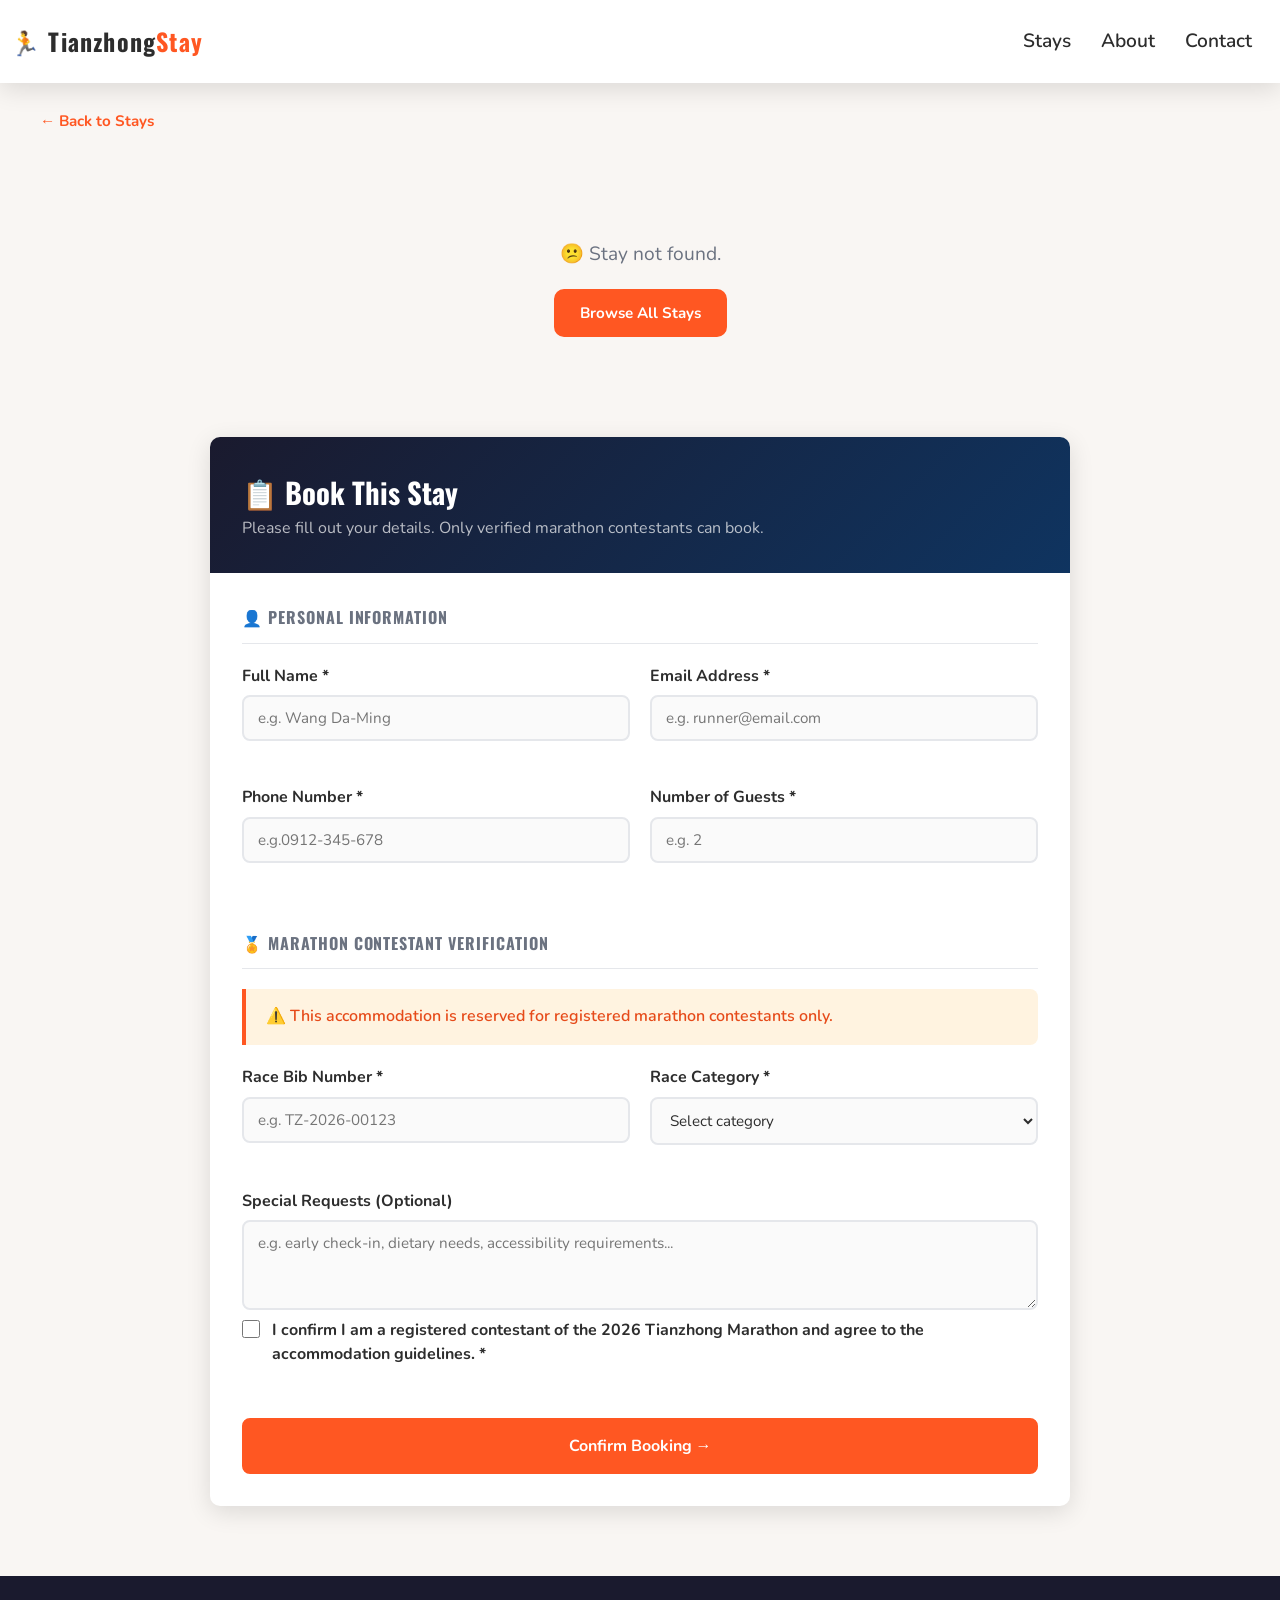
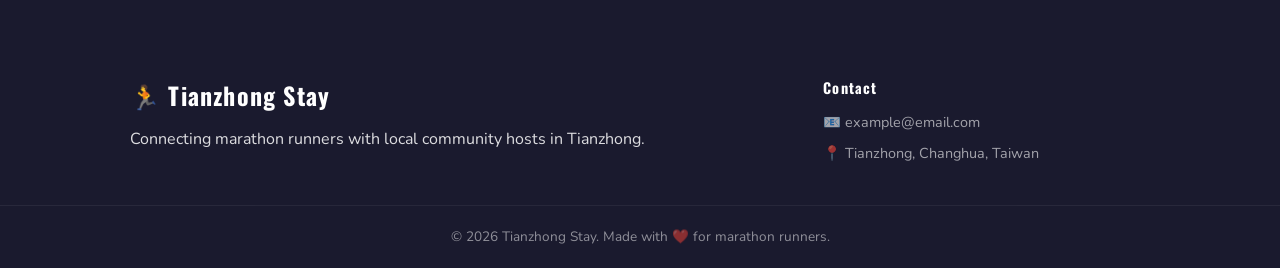
<file: detail.html>
<!DOCTYPE html>
<html lang="en">
<head>
    <meta charset="UTF-8">
    <meta name="viewport" content="width=device-width, initial-scale=1.0">
    <link rel="stylesheet" href="./css/style.css">
    <script src="./js/script.js" defer></script>
    <title>Stay Details</title>
</head>
<body class="detail-page">
        <header>
      <a href="index.html" class="logo">
        <span class="logo-icon">🏃</span>
        <span>Tianzhong<strong>Stay</strong></span>
      </a>
      <div class="navbar">
        <a href="stays.html">Stays</a>
        <a href="index.html#about">About</a>
        <a href="index.html#contact">Contact</a>
      </div>
      <button class="hamburger" id="hamburger" aria-label="Toggle menu">
        <span></span><span></span><span></span>
      </button>
    </header>
    <!-- MOBILE NAV -->
    <div class="mobile-nav" id="mobileNav">
      <a href="stays.html">Stays</a>
      <a href="index.html#about">About</a>
      <a href="index.html#contact">Contact</a>
    </div>
    <!-- BACK BUTTON-->
    <div class="back-bar">
        <button class="btn-back" onclick="goBack()">← Back to Stays</button>
    </div>
    <!-- DETAIL CONTENT -->
    <main class="detail-main">
        <div id="detail-container"></div>
     <!-- =============================================
             BOOKING SECTION
    ============================================= -->
    <div id="booking-section" class="booking-section">
        <div class="booking-card">
            <div class="booking-header">
                <h2>📋 Book This Stay</h2>
                <p>Please fill out your details. Only verified marathon contestants can book.</p>
            </div>
            <form id="bookingForm" novalidate>
                <div class="form-section-title">👤 Personal Information</div>
                    <div class="form-row">
                        <div class="form-group">
                            <label for="fullName">Full Name *</label>
                            <input type="text" id="fullName" placeholder="e.g. Wang Da-Ming" required>
                            <span class="error-msg" id="fullNameError"></span>
                        </div>
                        <div class="form-group">
                            <label for="email">Email Address *</label>
                            <input type="email" id="email" placeholder="e.g. runner@email.com" required>
                            <span class="error-msg" id="emailError"></span>
                        </div>
                    </div>
                    <div class="form-row">
                        <div class="form-group">
                            <label for="phone">Phone Number *</label> 
                            <input type="tel" id="phone" placeholder="e.g.0912-345-678" required>
                            <span class="error-msg" id="phoneError"></span> 
                        </div>
                        <div class="form-group">
                            <label for="guests">Number of Guests *</label> 
                            <input type="number" id="guests" placeholder="e.g. 2" min="1" required>
                            <span class="error-msg" id="guestsError"></span> 
                        </div>   
                    </div>
                    <div class="form-section-title">🏅 Marathon Contestant Verification</div>
                        <p class="form-note">⚠️ This accommodation is reserved for registered marathon contestants only.</p>
                        <div class="form-row">
                            <div class="form-group">
                                <label for="bibNumber">Race Bib Number *</label>
                                <input type="text" id="bibNumber" placeholder="e.g. TZ-2026-00123" required>
                                <span class="error-msg" id="bibNumberError"></span>
                            </div>
                            <div class="form-group">
                            <label for="raceCategory">Race Category *</label>
                            <select id="raceCategory" required>
                                <option value="">Select category</option>
                                <option value="full">Full Marathon (42km)</option>
                                <option value="half">Half Marathon (21km)</option>
                                <option value="10k">10K Run</option>
                                <option value="fun">Fun Run (5K)</option>
                            </select>
                            <span class="error-msg" id="raceCategoryError"></span>
                        </div>
                    </div>
                    <div class="form-group full-width">
                        <label for="specialRequests">Special Requests (Optional)</label>
                        <textarea id="specialRequests" rows="3" placeholder="e.g. early check-in, dietary needs, accessibility requirements..."></textarea>
                    </div>
                    <div class="form-group full-width checkbox-group">
                        <label class="checkbox-label">
                            <input type="checkbox" id="agreeTerms" required>
                            <span>I confirm I am a registered contestant of the 2026 Tianzhong Marathon and agree to the accommodation guidelines. *</span>
                        </label>
                        <span class="error-msg" id="agreeTermsError"></span>
                    </div>
                    <button type="submit" class="btn btn-primary btn-submit">Confirm Booking →</button>
            </form>
        </div>
    </div>
    </main>
    <!-- =============================================
         SUCCESS MODAL
      ============================================= -->
      <div class="modal-overlay" id="successModal" style="display:none">
        <div class="modal">
            <div class="modal-icon">🎉</div>
            <h3>Booking Request Sent!</h3>
            <p>
                Thank you,<strong id="confirmedName"></strong>! Your booking request for
                <strong id="confirmedStay"></strong> has been received.
            </p>
            <p class="modal-note">We will verify your bib number <strong id="confirmedBib"></strong> and send a confirmation to your email within 24 hours.</p>

            </p>
            <button class="btn btn-primary"onclick="location.href='stays.html'">Browse More Stays</button>
        </div>
      </div>     
    <!-- FOOTER -->
    <footer id="contact">
      <div class="footer-inner">
        <div class="footer-brand">
          <div class="logo">
            <span class="logo-icon">🏃</span>
            <span>Tianzhong Stay</span>
          </div>
          <p>
            Connecting marathon runners with local community hosts in Tianzhong.
          </p>
        </div>
        <div class="footer-contact">
          <h4>Contact</h4>
          <p>📧 example@email.com</p>
          <p>📍 Tianzhong, Changhua, Taiwan</p>
        </div>
      </div>
      <div class="footer-bottom">
        <p>© 2026 Tianzhong Stay. Made with ❤️ for marathon runners.</p>
      </div>
    </footer>
</body>
</html></content>
</file>
<file: css/style.css>
@import url("https://fonts.googleapis.com/css2?family=Nunito:ital,wght@0,200..1000;1,200..1000&family=Oswald:wght@200..700&display=swap");

:root {
  --primary: #ff5722; /* energetic orange – the main brand color */
  --primary-dark: #e64a19;
  --primary-light: #fbe9e7;
  --accent: #00c853; /* healthy green accent */
  --accent-dark: #00a843;
  --accent-light: #e8f5e9;
  --dark: #1a1a2e;
  --text: #2d2d2d;
  --text-muted: #6b7280;
  --bg: #f9f6f3;
  --white: #ffffff;
  --border: #e5e7eb;
  --font-body: "Nunito", sans-serif;
  --font-display: "Oswald", sans-serif;
  --shadow-sm: 0 2px 8px rgba(0, 0, 0, 0.08);
  --shadow-md: 0 6px 24px rgba(0, 0, 0, 0.12);
  --shadow-lg: 0 16px 48px rgba(0, 0, 0, 0.15);
}
*,
*::before,
*::after {
  margin: 0;
  padding: 0;
  box-sizing: border-box;
}

body {
  font-family: var(--font-body);
  background-color: var(--bg);
  color: var(--text);
  line-height: 1.6;
}

a {
  text-decoration: none;
  color: inherit;
}
img {
  display: block;
  max-width: 100%;
}
a {
  text-decoration: none;
  color: inherit;
}
button {
  font-family: var(--font-body);
  cursor: pointer;
}
select,
input,
textarea {
  font-family: var(--font-body);
}

/* ====================================
  SHARED: HEADER
  =====================================*/
header {
  position: sticky;
  top: 0;
  z-index: 100;
  display: flex;
  flex-direction: row;
  justify-content: space-between;
  align-items: center;
  padding: 20px 28px 20px 10px;
  background-color: var(--white);
  box-shadow: var(--shadow-md);
}
.logo {
  align-items: center;
  font-family: var(--font-display);
  font-size: 1.5rem;
  font-weight: 700;
  letter-spacing: 0.05em;
}
.logo strong {
  color: var(--primary);
}
.logo-icon {
  display: inline-block;
  transition: transform 0.25s ease;
}
.logo:hover .logo-icon {
  transform: scale(1.4) rotate(-5deg);
}
.navbar {
  display: flex;
  gap: 30px;
}
.navbar a {
  font-weight: 600;
  font-size: 1.2rem;
  color: var(--text);
  padding: 6px 0;
  position: relative;
  transition: color 0.2s;
}
.navbar a::after {
  content: "";
  position: absolute;
  bottom: 0;
  left: 0;
  width: 0;
  height: 2px;
  background: var(--primary);
  transition: width 0.3s ease;
}
.navbar a:hover,
.navbar a.active {
  color: var(--primary);
}
.navbar a:hover::after,
.navbar a.active::after {
  width: 100%;
}
/* Hamburger */
.hamburger {
  display: none;
  flex-direction: column;
  gap: 5px;
  background: none;
  border: none;
  padding: 4px;
  cursor: pointer;
}
.hamburger span {
  display: block;
  width: 24px;
  height: 2px;
  background: var(--dark);
  border-radius: 2px;
  transition: all 0.3s;
}
.hamburger.active span:nth-child(1) {
  transform: translateY(7px) rotate(45deg);
}
.hamburger.active span:nth-child(2) {
  opacity: 0;
}
.hamburger.active span:nth-child(3) {
  transform: translateY(-7px) rotate(-45deg);
}
/* Mobile nav */
.mobile-nav {
  position: fixed;
  top: 10;
  left: 0;
  right: 0;
  z-index: 999;
  display: none;
  flex-direction: column;
  background: var(--white);
  border-bottom: 2px solid var(--border);
  overflow: hidden;
  max-height: 0;
  padding: 0;
  transition:
    max-height 0.3s ease,
    padding 0.3s ease;
}
.mobile-nav.open {
  max-height: 300px;
  transform: translateY(0);
}
.mobile-nav a {
  padding: 14px 40px;
  font-weight: 600;
  color: var(--text);
  transition:
    background 0.2s,
    color 0.2s;
}
.mobile-nav a:hover {
  background: var(--primary-light);
  color: var(--primary);
}

/* =============================================
   SHARED: BUTTONS
   ============================================= */

.btn {
  display: inline-flex;
  align-items: center;
  gap: 6px;
  padding: 12px 24px;
  font-weight: 700;
  font-size: 0.95rem;
  border-radius: 10px;
  border: 2px solid transparent;
  transition: all 0.25s ease;
  cursor: pointer;
}
.btn-primary {
  background: var(--primary);
  color: var(--white);
  border-color: var(--primary);
}
.btn-primary:hover {
  background: var(--primary-dark);
  border-color: var(--primary-dark);
  transform: translateY(-2px);
  box-shadow: var(--shadow-md);
}
/* =============================================
   SHARED: SECTION LABELS & HEADERS
   ============================================= */
.section-label {
  display: inline-block;
  font-family: var(--font-display);
  font-weight: 700;
  font-size: 0.8rem;
  letter-spacing: 0.12em;
  color: var(--primary);
  background: var(--primary-light);
  padding: 4px 12px;
  border-radius: 20px;
}
/* =============================================
   SHARED: CARDS
   ============================================= */
.card-wrapper {
  display: grid;
  grid-template-columns: repeat(3, 1fr);
  gap: 24px;
  justify-content: center;
  align-items: center;
}

.card {
  background: var(--white);
  border-radius: 10px;
  overflow: hidden;
  transition:
    transform 0.3s ease,
    box-shadow 0.3s ease;
  box-shadow: 0 2px 8px rgba(0, 0, 0, 0.08);
}
.card:hover {
  transform: translateY(-5px);
  box-shadow: 0 6px 24px rgba(0, 0, 0, 0.12);
}
.card-img-wrap {
  position: relative;
  overflow: hidden;
}
.card-img-wrap img {
  width: 100%;
  height: 200px;
  object-fit: cover;
  transition: transform 0.4s ease;
}
.card:hover .card-img-wrap img {
  transform: scale(1.05);
}
.card-price-badge {
  position: absolute;
  top: 12px;
  right: 12px;
  background: var(--primary);
  color: white;
  font-family: var(--font-display);
  font-weight: 700;
  font-size: 0.9rem;
  padding: 4px 12px;
  border-radius: 20px;
}
.card-price-badge.free {
  background: var(--accent);
}
.card-body {
  padding: 16px;
  display: flex;
  flex-direction: column;
  gap: 6px;
}
.card-body h3 {
  font-family: var(--font-display);
  font-size: 1.5rem;
  font-weight: 700;
  color: var(--dark);
}
.card-address {
  color: var(--text-muted);
}
.card-desc {
  color: var(--text-muted);
  line-height: 1.5;
  white-space: nowrap;
  text-overflow: ellipsis;
  overflow: hidden;
}
.card-rating {
  color: var(--text);
  font-weight: 600;
}

.tags {
  display: flex;
  flex-wrap: wrap;
  gap: 6px;
  margin-top: 4px;
}
.tag {
  background: var(--primary-light);
  color: var(--primary);
  font-weight: 600;
  padding: 3px 10px;
  border-radius: 20px;
}

.card-body .btn {
  margin-top: 8px;
  width: 100%;
  justify-content: center;
  padding: 10px;
}
/* =============================================
   HOME PAGE – HERO
   ============================================= */
.hero {
  position: relative;
  height: 90vh;
  background: url("https://images.pexels.com/photos/2526878/pexels-photo-2526878.jpeg?_gl=1*1t3xkpg*_ga*MTg2NDc2NTAwNy4xNzczODg1Nzg1*_ga_8JE65Q40S6*czE3NzQ3NjgyNTIkbzYkZzEkdDE3NzQ3NjgyNzMkajM5JGwwJGgw")
    center/cover;
  display: flex;
  flex-direction: column;
  justify-content: center;
  align-items: center;
}
.hero::before {
  content: "";
  position: absolute;
  inset: 0;
  background: linear-gradient(
    to bottom,
    rgba(0, 0, 0, 0.1) 0%,
    rgba(0, 0, 0, 0.65) 100%
  );
  z-index: 1;
}
.hero-content {
  display: flex;
  flex-direction: column;
  justify-content: center;
  padding: 80px 60px;
  position: relative;
  z-index: 2;
}
.hero-content h1 {
  font-family: var(--font-display);
  font-size: clamp(2.5rem, 5vw, 4rem);
  font-weight: 800;
  color: white;
  line-height: 1.1;
  margin-bottom: 20px;
}
.hero-content h1 .highlight {
  color: var(--primary);
  -webkit-text-stroke: 1px var(--primary);
}
.hero-content > p {
  color: rgba(255, 255, 255, 0.75);
  font-size: 1.1rem;
  margin-bottom: 36px;
  max-width: 440px;
  line-height: 1.7;
}
.hero-actions {
  display: flex;
  gap: 16px;

  flex-wrap: wrap;
}
/*Featured Stay*/
.section-header {
  text-align: center;
  margin-bottom: 40px;
}
.section-header h2 {
  font-family: var(--font-display);
  font-size: 2.4rem;
  font-weight: 800;
  color: var(--dark);
}
.section-header p {
  color: var(--text-muted);
  font-size: 1rem;
}
.section-featured {
  padding: 50px;
  display: flex;
  flex-direction: column;
  justify-content: center;
  align-items: center;
  margin: 0 auto;
  gap: 20px;
}
/* =============================================
   HOME PAGE – ABOUT SECTION
   ============================================= */

.section-about {
  background-color: var(--dark);
  display: grid;
  grid-template-columns: 1fr 1fr;
  gap: 0;
  min-height: 480px;
}
.about-image {
  overflow: hidden;
}
.about-image img {
  width: 100%;
  height: 100%;
  object-fit: cover;
  opacity: 0.8;
}
.about-content {
  padding: 80px 60px;
  display: flex;
  flex-direction: column;
  justify-content: center;
}
.about-content .section-label {
  background-color: rgba(145, 63, 38, 0.741);
}
.about-content h2 {
  font-family: var(--font-display);
  font-size: 2.2rem;
  font-weight: 800;
  color: white;
  margin-bottom: 16px;
}
.about-content > p {
  color: rgba(255, 255, 255, 0.7);
  line-height: 1.8;
  margin-bottom: 24px;
}
.about-list {
  list-style: none;
  display: flex;
  flex-direction: column;
  gap: 12px;
}
.about-list li {
  color: rgba(255, 255, 255, 0.85);
  font-weight: 500;
}

/* =============================================
   STAYS PAGE – PAGE HERO
   ============================================= */
.page-hero {
  display: flex;
  flex-direction: column;
  padding: 50px;
  text-align: center;
  background: linear-gradient(135deg, var(--dark) 0%, #0f3460 100%);
}
.page-hero-content {
  max-width: 700px;
  margin: 0 auto;
}
.page-hero h1 {
  font-family: var(--font-display);
  font-size: 3rem;
  font-weight: 800;
  color: white;
  margin: 12px 0;
}
.page-hero > .page-hero-content > p {
  color: rgba(255, 255, 255, 0.7);
  font-size: 1.05rem;
  margin-bottom: 32px;
}
/* Search bar */
.search-bar {
  display: flex;
  align-items: center;
  background: white;
  border-radius: 50px;
  padding: 6px 6px 6px 20px;
  box-shadow: var(--shadow-lg);
  gap: 8px;
}
.search-icon {
  font-size: 1.1rem;
  flex-shrink: 0;
}
.search-bar input {
  flex: 1;
  border: none;
  outline: none;
  font-size: 1rem;
  color: var(--text);
  background: transparent;
}
.search-bar .btn {
  flex-shrink: 0;
  border-radius: 40px;
  padding: 10px 22px;
}
/* =============================================
   STAYS PAGE – FILTERS BAR
   ============================================= */
.filters-bar {
  display: flex;
  align-items: center;
  gap: 16px;
  padding: 20px 40px;
  flex-wrap: wrap;
  background: var(--white);
  border-bottom: 1px solid var(--border);
}

.filters-label {
  font-weight: 600;
  color: var(--text-muted);
  font-size: 0.9rem;
}

.filters {
  display: flex;
  gap: 8px;
}
.filter-btn {
  padding: 7px 18px;
  font-size: 0.875rem;
  font-weight: 700;
  border-radius: 20px;
  border: 2px solid var(--border);
  background: var(--white);
  color: var(--text-muted);
  transition: all 0.2s;
}
.filter-btn:hover {
  border-color: var(--primary);
  color: var(--primary);
}
.filter-btn.active {
  background: var(--primary);
  border-color: var(--primary);
  color: white;
}
.results-count {
  margin-left: auto;
  font-size: 0.875rem;
  color: var(--text-muted);
  font-weight: 600;
}

/* Cards section */
.cards-section {
  max-width: 1200px;
  margin: 0 auto;
  padding: 40px;
}
.no-results {
  text-align: center;
  padding: 80px 20px;
  color: var(--text-muted);
  font-size: 1.1rem;
}
/* =============================================
   FOOTER
   ============================================= */
footer {
  background: var(--dark);
  color: rgba(255, 255, 255, 0.85);
  padding-top: 60px;
  margin-top: 50px;
}
.footer-inner {
  display: grid;
  grid-template-columns: 2fr 1fr;
  gap: 40px;
  max-width: 1100px;
  margin: 0 auto;
  padding: 40px;
  align-items: flex-start;
}
.footer-brand .logo {
  color: white;
  margin-bottom: 12px;
}
.footer-contact {
  display: flex;
  flex-direction: column;
  gap: 8px;
}
.footer-contact h4 {
  font-family: var(--font-display);
  font-size: 0.9rem;
  letter-spacing: 0.08em;
  color: white;
  margin-bottom: 4px;
}
.footer-contact p {
  font-size: 0.9rem;
  opacity: 0.7;
}
.footer-bottom {
  border-top: 1px solid rgba(255, 255, 255, 0.1);
  text-align: center;
  padding: 20px 40px;
  font-size: 0.85rem;
  opacity: 0.6;
}
/* =============================================
   DETAIL PAGE
   ============================================= */

.back-bar {
  padding: 20px 40px 0;
}
.btn-back {
  background: none;
  border: none;
  color: var(--primary);
  font-weight: 700;
  font-size: 0.95rem;
  padding: 8px 0;
  transition: gap 0.2s;
  display: inline-flex;
  align-items: center;
  gap: 6px;
}
.btn-back:hover {
  text-decoration: underline;
}

.detail-main {
  max-width: 900px;
  margin: 0 auto;
  padding: 20px;
  display: flex;
  flex-direction: column;
  gap: 20px;
}
.detail-card {
  background-color: white;
  display: flex;
  flex-direction: column;

  border-radius: 20px;
  box-shadow: var(--shadow-md);
  overflow: hidden;
}
.detail-img-wrap img {
  width: 100%;
  height: 360px;
  object-fit: cover;
}
.detail-info {
  padding: 28px 32px 32px;
}
.detail-info h2 {
  letter-spacing: 0.02rem;
  font-family: var(--font-display);
  font-size: 2.2rem;
  font-weight: 800;
  color: var(--dark);
  margin-bottom: 8px;
}
.detail-tags {
  display: flex;
  gap: 10px;
  flex-wrap: wrap;
  margin-bottom: 10px;
}
.detail-address {
  color: var(--text-muted);
  margin-bottom: 16px;
}
.detail-meta {
  display: flex;
  gap: 20px;
  flex-wrap: wrap;
  margin-bottom: 16px;
  align-items: center;
  font-weight: 600;
  font-size: 0.95rem;
}

.detail-price {
  font-family: var(--font-display);
  font-size: 1rem;
  font-weight: 700;
  padding: 4px 14px;
  border-radius: 20px;
}
.detail-price.free {
  background: var(--accent-light);
  color: var(--accent-dark);
}
.detail-price.paid {
  background: var(--primary-light);
  color: var(--primary);
}
.detail-desc {
  color: var(--text-muted);
  line-height: 1.8;
  margin-bottom: 20px;
}
.amenities-section {
  color: var(--text-muted);
  margin-bottom: 10px;
}
.amenities-list {
  display: flex;
  gap: 10px;
  flex-wrap: wrap;
}
.amenity-badge {
  background: #f1f5f9;
  color: var(--dark);
  font-size: 0.85rem;
  font-weight: 600;
  padding: 5px 14px;
  border-radius: 20px;
}
.not-found {
  text-align: center;
  padding: 80px 20px;
  display: flex;
  flex-direction: column;
  align-items: center;
  gap: 20px;
}
.not-found p {
  font-size: 1.2rem;
  color: var(--text-muted);
}
/* =============================================
   BOOKING FORM
   ============================================= */
.booking-card {
  background: var(--white);
  border-radius: 10px;
  box-shadow: var(--shadow-md);
  overflow: hidden;
}
.booking-header {
  background: linear-gradient(135deg, var(--dark) 0%, #0f3460 100%);
  padding: 32px;
  color: white;
  display: flex;
  flex-direction: column;
}
.booking-header h2 {
  font-family: var(--font-display);
  font-size: 1.8rem;
  font-weight: 800;
}
.booking-header p {
  color: rgba(255, 255, 255, 0.7);
}
#bookingForm {
  padding: 32px;
  display: flex;
  flex-direction: column;
  gap: 0;
}
.form-section-title {
  font-family: var(--font-display);
  font-size: 1rem;
  font-weight: 700;
  letter-spacing: 0.06em;
  color: var(--text-muted);
  text-transform: uppercase;
  padding: 24px 0 12px;
  border-bottom: 1px solid var(--border);
  margin-bottom: 20px;
}
.form-section-title:first-of-type {
  padding-top: 0;
}
.form-note {
  background-color: #fff3e0;
  padding: 15px 20px;
  border-left: var(--primary) solid 4px;
  margin-bottom: 20px;
  border-radius: 0 8px 8px 0;
  color: var(--primary-dark);
  font-weight: 600;
}
.form-row {
  display: grid;
  grid-template-columns: 1fr 1fr;
  gap: 20px;
  margin-bottom: 20px;
}

.form-group {
  display: flex;
  flex-direction: column;
  gap: 6px;
}
.form-group.full-width {
  grid-column: 1 / -1;
}

.form-group label {
  font-weight: 700;
  color: var(--text);
}

.form-group input,
.form-group select,
.form-group textarea {
  padding: 11px 14px;
  border: 2px solid var(--border);
  border-radius: 8px;
  font-size: 0.95rem;
  color: var(--text);
  background: #fafafa;
  transition:
    border-color 0.2s,
    box-shadow 0.2s;
  width: 100%;
}
.form-group input:focus,
.form-group select:focus,
.form-group textarea:focus {
  outline: none;
  border-color: var(--primary);
  box-shadow: 0 0 0 3px rgba(255, 87, 34, 0.12);
  background: white;
}
.form-group textarea {
  resize: vertical;
  min-height: 90px;
}

.input-error {
  border-color: #ef4444 !important;
  background: #fff5f5 !important;
}

.error-msg {
  color: #ef4444;
  font-weight: 600;
  min-height: 18px;
}

.checkbox-group {
  margin-top: 8px;
}
.checkbox-label {
  display: flex;
  align-items: flex-start;
  gap: 12px;
  cursor: pointer;
  color: var(--text);
  line-height: 1.5;
}
.checkbox-label input {
  width: 18px;
  height: 18px;
  cursor: pointer;
  margin-top: 2px;
  flex-shrink: 0;
  accent-color: var(--primary);
  padding: 0;
}
.checkbox-label input[type="checkbox"]:focus {
  box-shadow: none;
  border: none;
}

.btn-submit {
  margin-top: 28px;
  width: 100%;
  justify-content: center;
  padding: 15px;
  font-size: 1rem;
  border-radius: 8px;
}
/* =============================================
   SUCCESS MODAL
   ============================================= */
.modal-overlay {
  position: fixed;
  inset: 0;
  background: rgba(0, 0, 0, 0.6);
  backdrop-filter: blur(4px);
  z-index: 9999;
  display: flex;
  align-items: center;
  justify-content: center;
  padding: 20px;
}
.modal {
  background-color: var(--white);
  padding: 48px 40px;
  max-width: 480px;
  width: 100%;
  border-radius: 10px;
  text-align: center;
  box-shadow: var(--shadow-lg);
  animation: modalIn 0.35s ease;
}

@keyframes modalIn {
  from {
    opacity: 0;
    transform: scale(0.9) translateY(20px);
  }
  to {
    opacity: 1;
    transform: scale(1) translateY(0);
  }
}
.modal-icon {
  font-size: 3.5rem;
  margin-bottom: 16px;
}
.modal h3 {
  font-family: var(--font-display);
  font-size: 1.8rem;
  font-weight: 800;
  color: var(--dark);
  margin-bottom: 12px;
}
.modal p {
  color: var(--text-muted);
  line-height: 1.7;
  margin-bottom: 10px;
}
.modal-note {
  background: var(--primary-light);
  border-radius: 8px;
  padding: 12px 16px;
  font-size: 0.9rem;
  color: var(--primary-dark);
  margin-bottom: 24px;
}

.modal .btn {
  width: 100%;
  justify-content: center;
  margin-top: 4px;
}

@media (max-width: 1024px) {
  .section-about {
    grid-template-columns: 1fr;
  }
  .about-image {
    height: 280px;
  }
  .footer-inner {
    grid-template-columns: 1fr 1fr;
  }
  .footer-brand {
    grid-column: 1 / -1;
  }
}
@media (max-width: 768px) {
  .navbar {
    display: none;
  }
  .hamburger {
    display: flex;
  }
  .mobile-nav {
    display: flex;
  }
  .card-wrapper {
    grid-template-columns: repeat(2, 1fr);
  }
  .section-featured {
    padding: 60px 20px;
  }
  .cards-section {
    padding: 24px 20px;
  }

  .detail-main {
    padding: 20px 20px 48px;
  }
  .form-row {
    grid-template-columns: 1fr;
  }
  .hero-content {
    padding: 48px 24px;
  }
  .section-featured {
    padding: 32px 12px;
  }
  .footer-inner {
    padding: 0 24px;
  }
  .page-hero {
    padding: 48px 20px;
  }
}

@media (max-width: 540px) {
  .card-wrapper {
    grid-template-columns: 1fr;
  }
  .hero-actions {
    flex-direction: column;
  }
  .detail-meta {
    flex-direction: column;
    gap: 8px;
    align-items: flex-start;
  }
}
</file>
